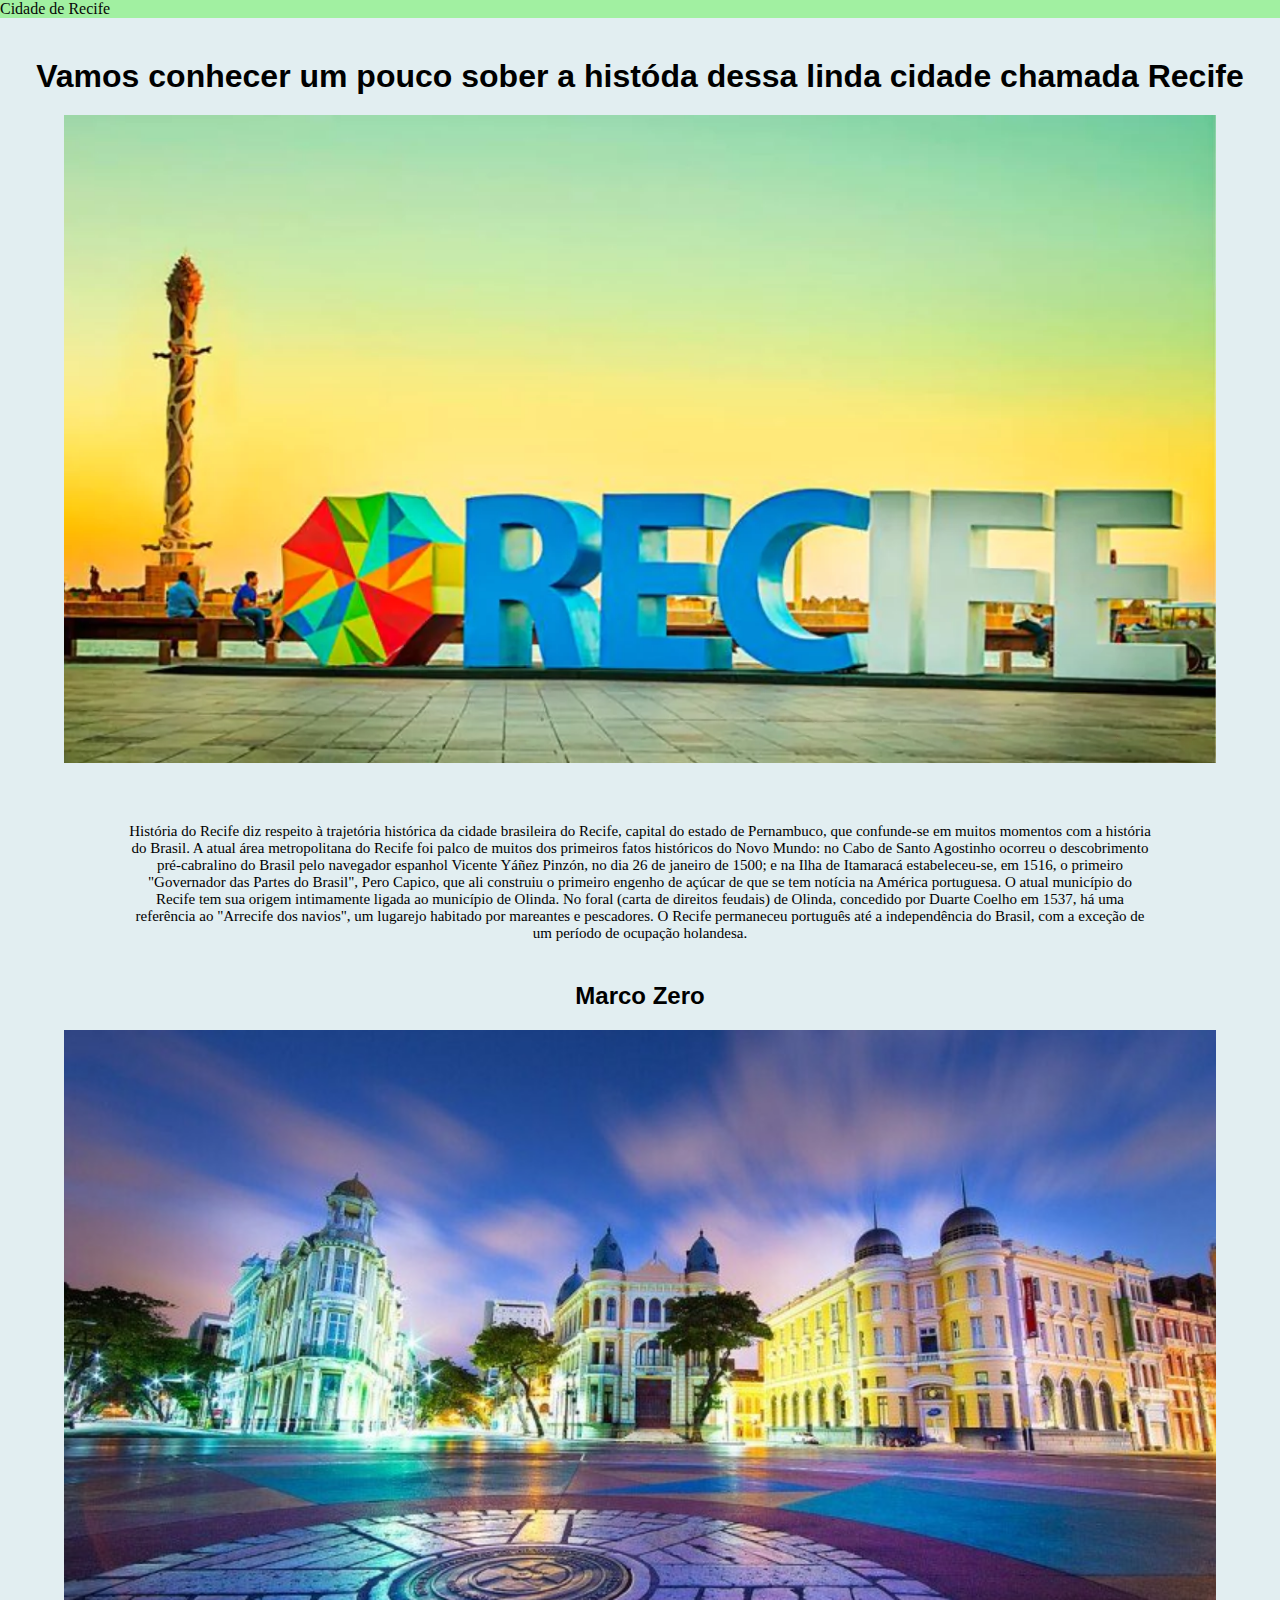
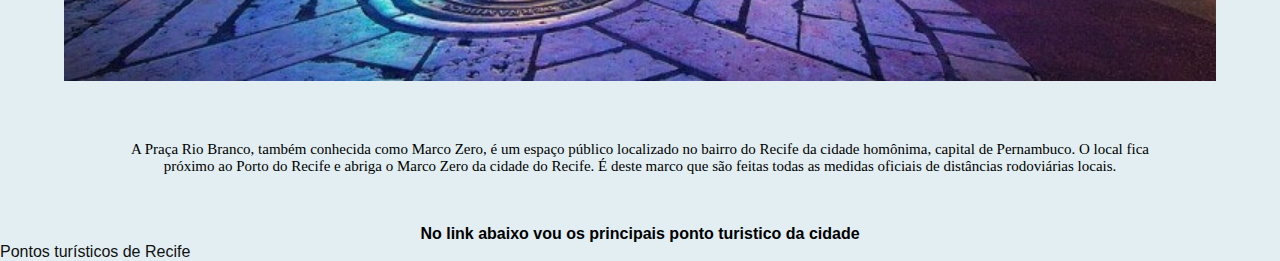
<file: Marco Zero/index.html>
<!DOCTYPE html>
<html lang="pt-br">
<head>
    <meta charset="UTF-8">
    <meta name="viewport" content="width=device-width, initial-scale=1.0">
    <title>Recife</title>
    <link rel="stylesheet" href="style.css">
</head>
<header>
    <div>Cidade de Recife</div>
</header>

<main>
    <section class="container">
    <h1>Vamos conhecer um pouco sober a históda dessa linda cidade chamada Recife </h1>
    <img src="./imagens/Recife.webp" alt="Foto_Recife">
    <p>História do Recife diz respeito à trajetória histórica da cidade brasileira do Recife, 
        capital do estado de Pernambuco, que confunde-se em muitos momentos com a história do Brasil.
    A atual área metropolitana do Recife foi palco de muitos dos primeiros fatos históricos do Novo Mundo: 
    no Cabo de Santo Agostinho ocorreu o descobrimento pré-cabralino do Brasil pelo navegador espanhol Vicente 
    Yáñez Pinzón, no dia 26 de janeiro de 1500; e na Ilha de Itamaracá estabeleceu-se, em 1516, o primeiro 
    "Governador das Partes do Brasil", Pero Capico, que ali construiu o primeiro engenho de açúcar de que se 
    tem notícia na América portuguesa. O atual município do Recife tem sua origem intimamente ligada 
    ao município de Olinda. No foral (carta de direitos feudais) de Olinda, concedido por Duarte Coelho em 1537,
     há uma referência ao "Arrecife dos navios", um lugarejo habitado por mareantes e pescadores. O Recife 
     permaneceu português até a independência do Brasil, com a exceção de um período de ocupação holandesa.</p>
    </section>

    <section class="container">
        <h2>Marco Zero</h2>
        <img src="./imagens/maco_zero.jpeg" alt="">
        <p>A Praça Rio Branco, também conhecida como Marco Zero, é um espaço público localizado no bairro do Recife
             da cidade homônima, capital de Pernambuco. O local fica próximo ao Porto do Recife e abriga o Marco Zero
              da cidade do Recife. É deste marco que são feitas todas as medidas oficiais de distâncias rodoviárias 
              locais.</p>
    </section>

    <footer>
        <h4>No link abaixo vou os principais ponto turistico da cidade </h4>
        <a href="http://127.0.0.1:5500/pontos.html">Pontos turísticos de Recife</a>
    </footer>
</main>

<body>
    
</body>
</html>
</file>
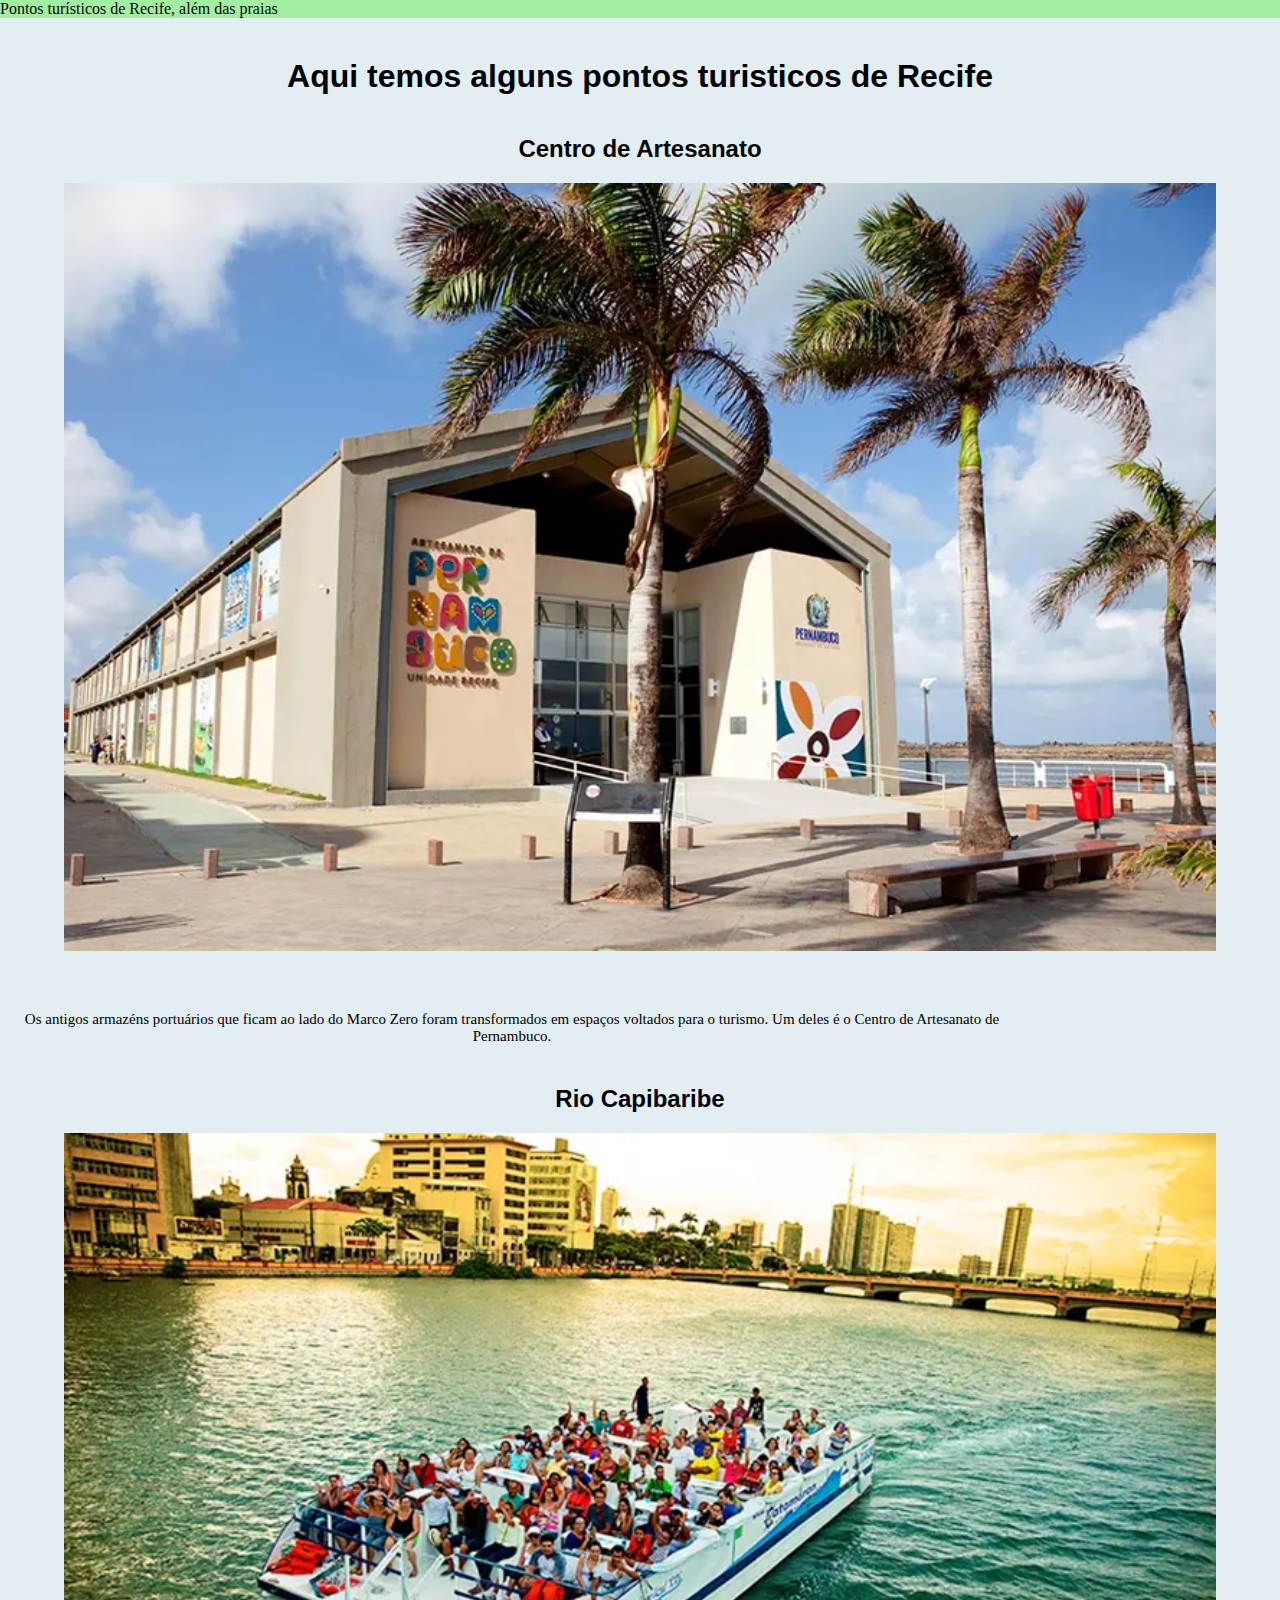
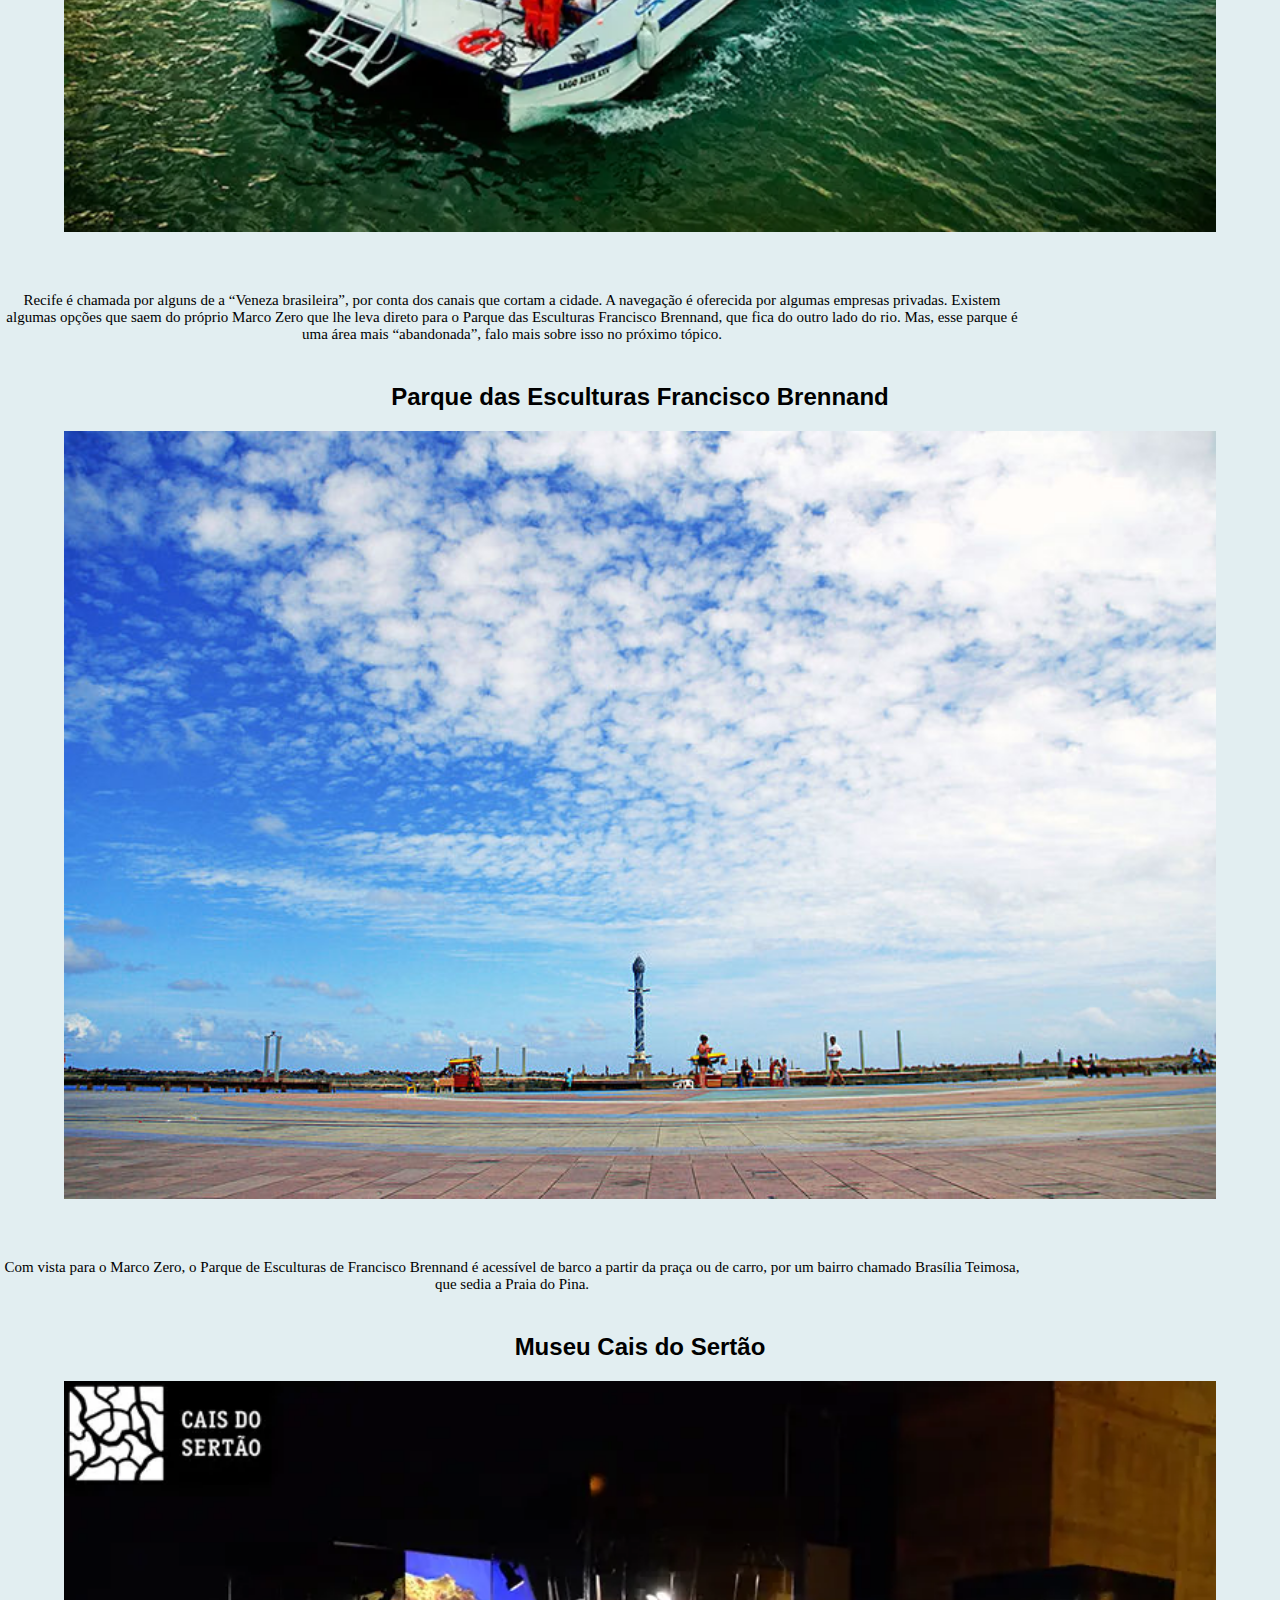
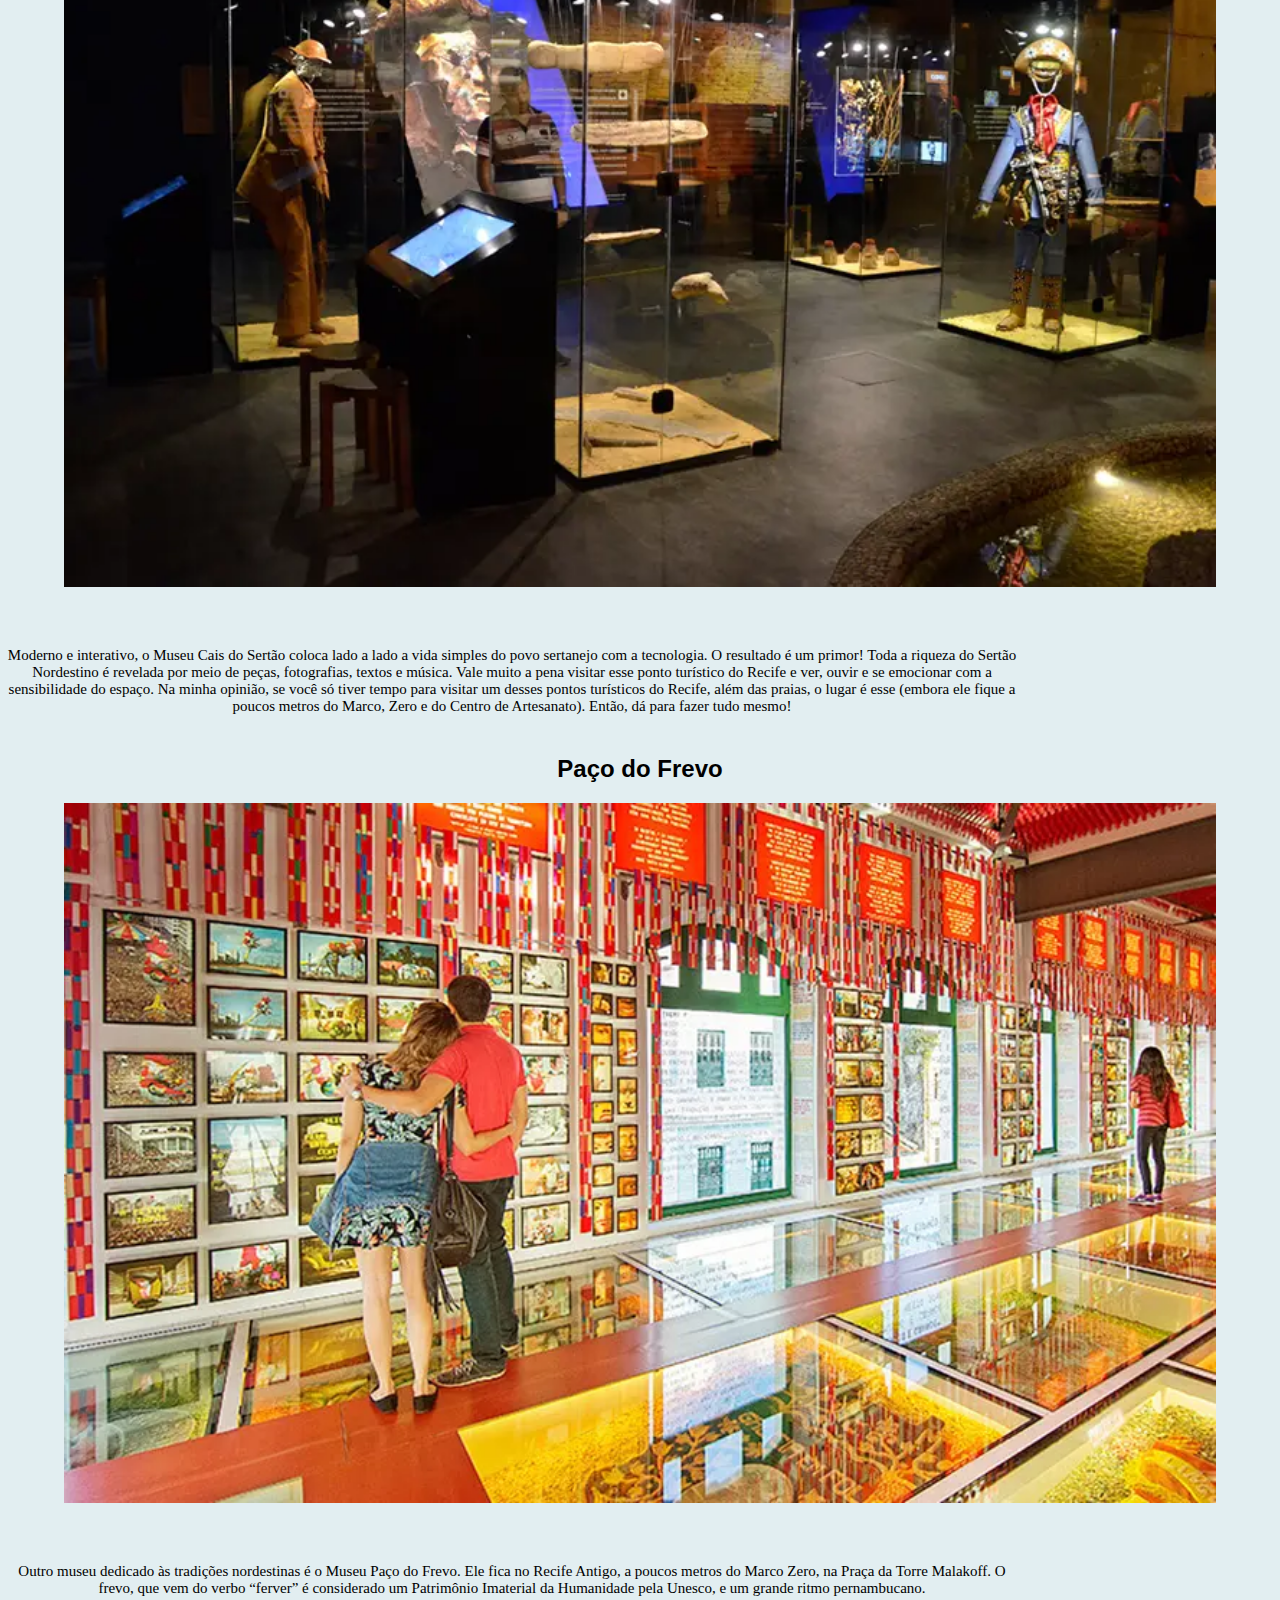
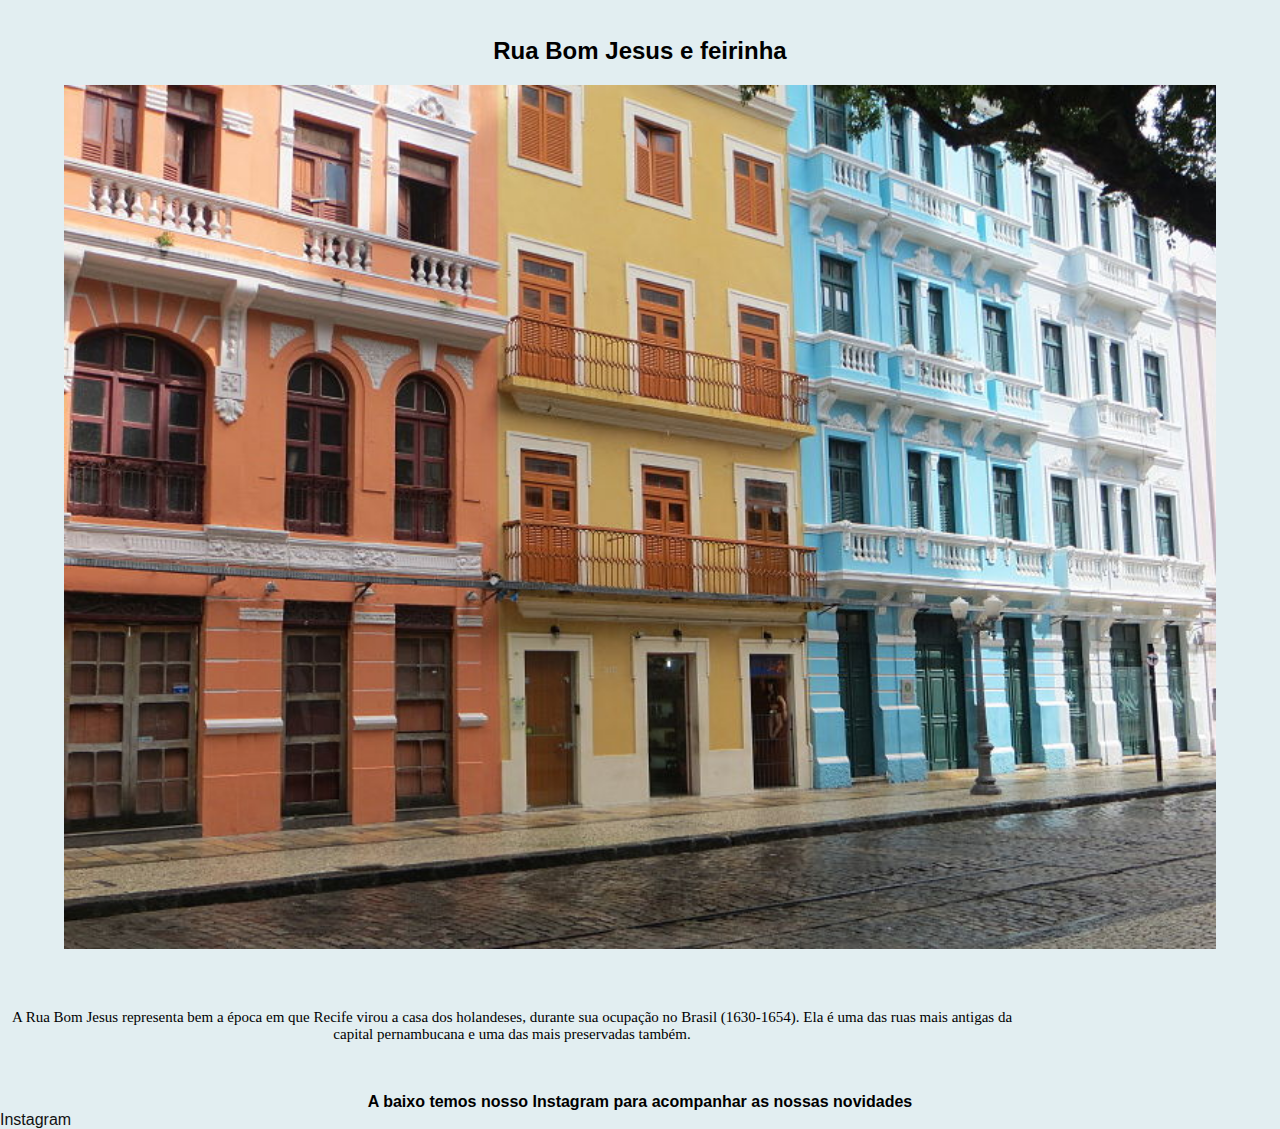
<file: Marco Zero/pontos.html>
<!DOCTYPE html>
<html lang="pt-br">
<head>
    <meta charset="UTF-8">
    <meta name="viewport" content="width=device-width, initial-scale=1.0">
    <title>Pontos turisticos</title>
    <link rel="stylesheet" href="style.css">
</head>
<header>
    <div>Pontos turísticos de Recife, além das praias</div>
</header>

<main>
    <section>
    <h1>Aqui temos alguns pontos turisticos de Recife </h1>
    <h2> Centro de Artesanato</h2>
    <img src="./imagens/centro_artesanato.jpg" alt=" Centro de Artesanato">
    <p>Os antigos armazéns portuários que ficam ao lado do Marco Zero foram 
    transformados em espaços voltados para o turismo. Um deles é o Centro de Artesanato de Pernambuco.</p>
    </section>

    <section>

        <h2>Rio Capibaribe</h2>
        <img src="./imagens/Passeio-de-barco-em-Recife.jpg.webp" alt="Rio Capibaribe">
        <p>Recife é chamada por alguns de a “Veneza brasileira”, por conta dos canais que 
        cortam a cidade. A navegação é oferecida por algumas empresas privadas.
        Existem algumas opções que saem do próprio Marco Zero que lhe leva direto para o 
        Parque das Esculturas Francisco Brennand, que fica do outro lado do rio. Mas, esse 
        parque é uma área mais “abandonada”, falo mais sobre isso no próximo tópico.</p>
    </section>

    <section>
        <h2>Parque das Esculturas Francisco Brennand</h2>
        <img src="./imagens/Torre_de_Cristal_e_Parque_das_Esculturas_no_Recife.JPG" alt="Parque das Esculturas">
        <p>Com vista para o Marco Zero, o Parque de Esculturas de Francisco Brennand é acessível de barco a partir da
             praça ou de carro, por um bairro chamado Brasília Teimosa, que sedia a Praia do Pina.</p>
    </section>

    <section>
        <h2>Museu Cais do Sertão</h2>
        <img src="./imagens/Cais-do-Sertao-em-Recife.jpg.webp" alt="Museu Cais do Sertão">
        <p>Moderno e interativo, o Museu Cais do Sertão coloca lado a lado a vida simples do povo sertanejo 
            com a tecnologia. O resultado é um primor! Toda a riqueza do Sertão Nordestino é revelada por meio 
            de peças, fotografias, textos e música.
        Vale muito a pena visitar esse ponto turístico do Recife e ver, ouvir e se emocionar com a sensibilidade
         do espaço.
        Na minha opinião, se você só tiver tempo para visitar um desses pontos turísticos do Recife, além das 
        praias, o lugar é esse (embora ele fique a poucos metros do Marco, Zero e do Centro de Artesanato). 
        Então, dá para fazer tudo mesmo!</p>
    </section>
    
    <section>
        <h2>Paço do Frevo</h2>
        <img src="./imagens/Museus-em- frevo - Recife.jpg" alt="Paço do Frevo">
        <p>Outro museu dedicado às tradições nordestinas é o Museu Paço do Frevo. Ele fica no Recife Antigo, 
        a poucos metros do Marco Zero, na Praça da Torre Malakoff.  O frevo, que vem do verbo “ferver” é 
        considerado um Patrimônio Imaterial da Humanidade pela Unesco, e um grande ritmo pernambucano.</p>
    </section>

    <section>
        <h2>Rua Bom Jesus e feirinha</h2>
        <img src="./imagens/Bom_Jesus_street,_Old_Recife_-_Recife,_Pernambuco.jpg" alt="Rua Bom Jesus e feirinha">
        <p>A Rua Bom Jesus representa bem a época em que Recife virou a casa dos holandeses, durante sua ocupação 
        no Brasil (1630-1654). Ela é uma das ruas mais antigas da capital pernambucana e uma das mais 
        preservadas também.</p>
    </section>
   
</main>
<footer>
    <h4>A baixo temos nosso Instagram para acompanhar as nossas novidades </h4>
    <a href="http://Instagram">Instagram</a>
</footer>

<body>
    
</body>
</html>
</file>
<file: Marco Zero/style.css>
* {
    padding: 0;
    margin: 0;
   
}
body {
    background-color: rgb(226, 238, 241);
    width: 100%;

  }

  header {
    background-color: rgb(161, 240, 161);
    color: rgb(8, 8, 8);
   

  }

  h1 {
    text-align: center;
    font-family: Arial;
    margin-top: 40px;
  }
  
  img {
    
    margin: 10px;
    margin-top: 30px;
    width: 90%;
    margin: auto;
    display: flex;
    padding: 20px;
  }

    .container {
        width: 100%;
        display: flex;
        flex-direction: column;
        align-items: center;
    }
  
  p {

    font-family: verdana;
    font-size: 15px;
    margin-top: 40px;
    font-size: center;
    width: 80%;
    text-align: center;

  }

  h2 {
    text-align: center;
    font-family: Arial;
    margin-top: 40px;
  }

  footer a {
    
        color: rgb(17, 17, 17); /* cor do link do rodapé */
        text-decoration: none; /* remove o sublinhado do link */
        margin-top: 60px;
  }

  h4 {
    text-align: center;
    font-family: Arial;
    margin-top: 50px;
  }

  a {
     font-family: Arial;
    margin-top: 50px;
  }
</file>
